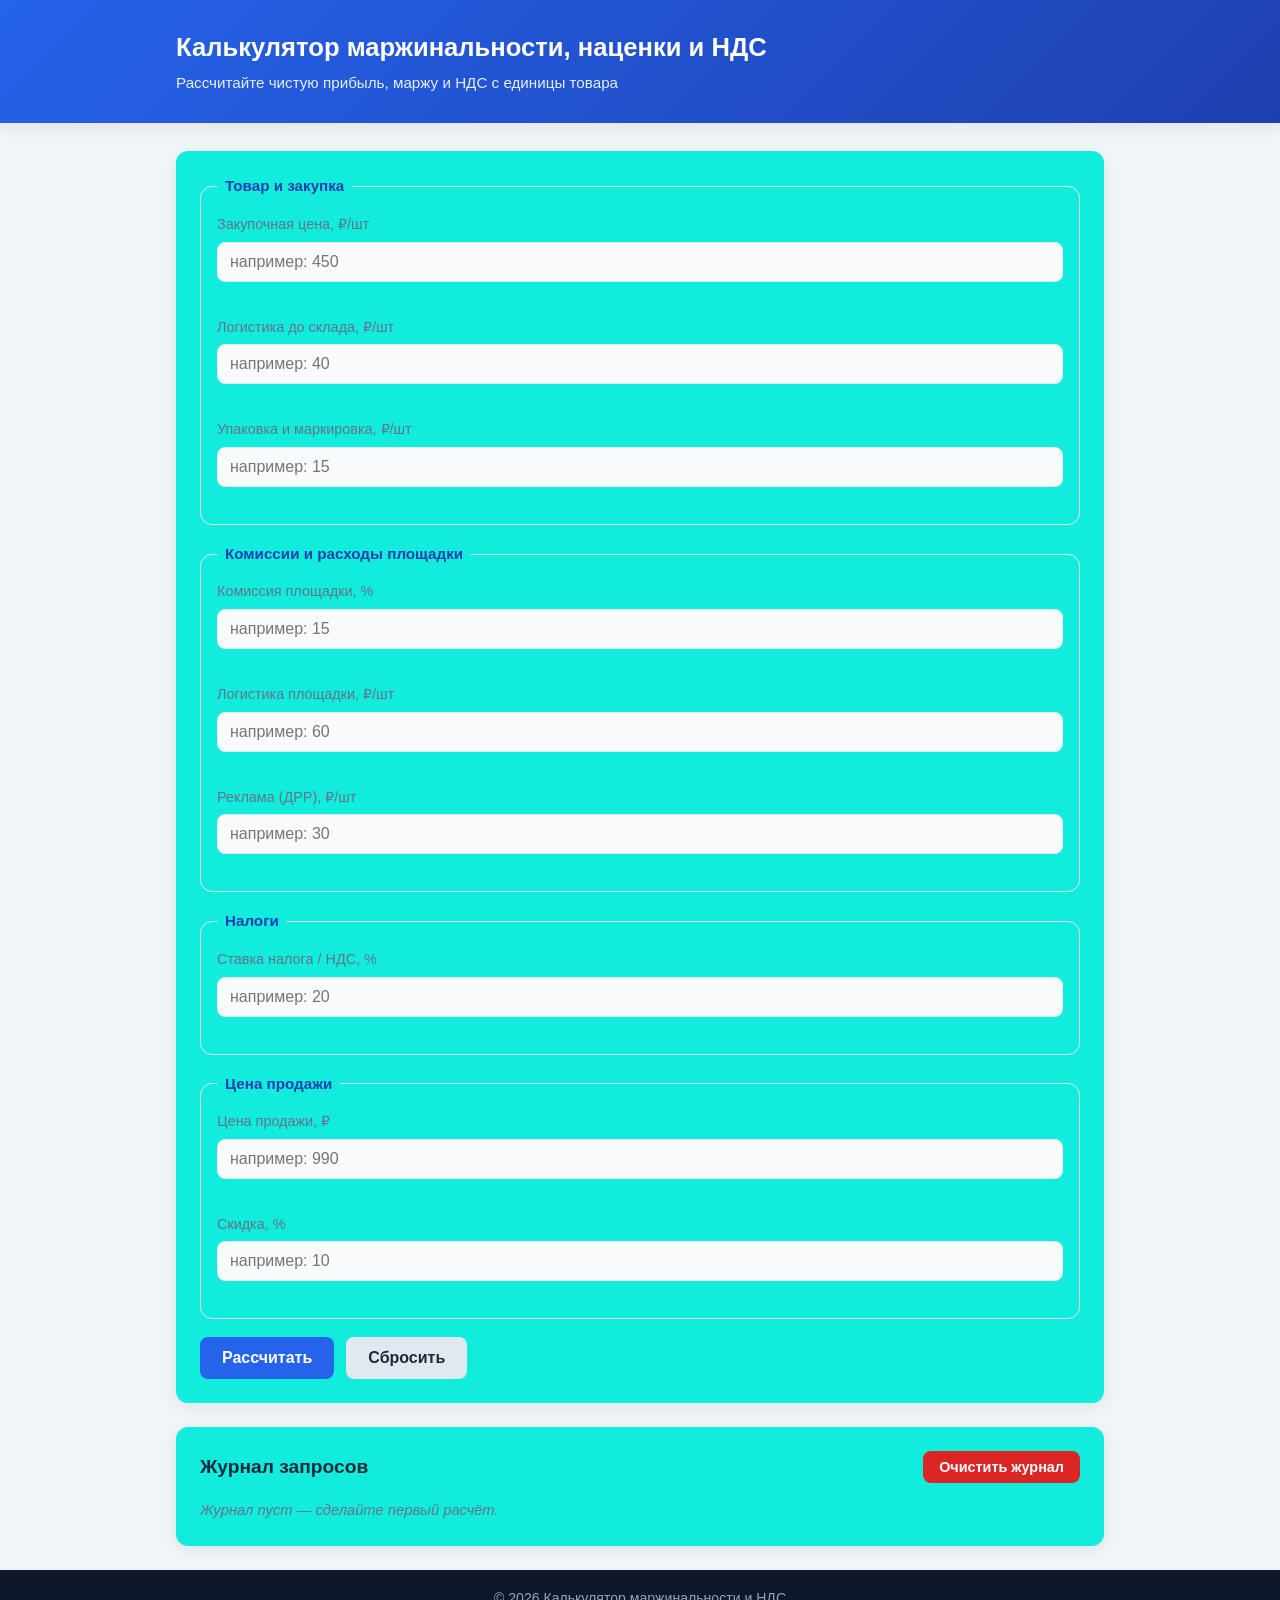
<file: index.html>
<!DOCTYPE html>
<html lang="ru">
<head>
  <meta charset="UTF-8">
  <meta name="viewport" content="width=device-width, initial-scale=1.0">
  <title>Калькулятор маржинальности и НДС</title>
  <link rel="stylesheet" href="style.css">
</head>
<body>
  <header class="site-header">
    <div class="container">
      <h1>Калькулятор маржинальности, наценки и НДС</h1>
      <p class="subtitle">Рассчитайте чистую прибыль, маржу и НДС с единицы товара</p>
    </div>
  </header>

  <main class="container">
    <section class="calc-card">
      <form id="calcForm" novalidate>
        <fieldset>
          <legend>Товар и закупка</legend>

          <div class="field">
            <label for="purchasePrice">Закупочная цена, ₽/шт</label>
            <input type="text" id="purchasePrice" name="purchasePrice" inputmode="decimal" placeholder="например: 450">
            <span class="error-msg" data-for="purchasePrice"></span>
          </div>

          <div class="field">
            <label for="logisticsCost">Логистика до склада, ₽/шт</label>
            <input type="text" id="logisticsCost" name="logisticsCost" inputmode="decimal" placeholder="например: 40">
            <span class="error-msg" data-for="logisticsCost"></span>
          </div>

          <div class="field">
            <label for="packagingCost">Упаковка и маркировка, ₽/шт</label>
            <input type="text" id="packagingCost" name="packagingCost" inputmode="decimal" placeholder="например: 15">
            <span class="error-msg" data-for="packagingCost"></span>
          </div>
        </fieldset>

        <fieldset>
          <legend>Комиссии и расходы площадки</legend>

          <div class="field">
            <label for="commissionPercent">Комиссия площадки, %</label>
            <input type="text" id="commissionPercent" name="commissionPercent" inputmode="decimal" placeholder="например: 15">
            <span class="error-msg" data-for="commissionPercent"></span>
          </div>

          <div class="field">
            <label for="platformLogistics">Логистика площадки, ₽/шт</label>
            <input type="text" id="platformLogistics" name="platformLogistics" inputmode="decimal" placeholder="например: 60">
            <span class="error-msg" data-for="platformLogistics"></span>
          </div>

          <div class="field">
            <label for="adCost">Реклама (ДРР), ₽/шт</label>
            <input type="text" id="adCost" name="adCost" inputmode="decimal" placeholder="например: 30">
            <span class="error-msg" data-for="adCost"></span>
          </div>
        </fieldset>

        <fieldset>
          <legend>Налоги</legend>

          <div class="field">
            <label for="taxRate">Ставка налога / НДС, %</label>
            <input type="text" id="taxRate" name="taxRate" inputmode="decimal" placeholder="например: 20">
            <span class="error-msg" data-for="taxRate"></span>
          </div>
        </fieldset>

        <fieldset>
          <legend>Цена продажи</legend>

          <div class="field">
            <label for="salePrice">Цена продажи, ₽</label>
            <input type="text" id="salePrice" name="salePrice" inputmode="decimal" placeholder="например: 990">
            <span class="error-msg" data-for="salePrice"></span>
          </div>

          <div class="field">
            <label for="discountPercent">Скидка, %</label>
            <input type="text" id="discountPercent" name="discountPercent" inputmode="decimal" placeholder="например: 10">
            <span class="error-msg" data-for="discountPercent"></span>
          </div>
        </fieldset>

        <div class="actions">
          <button type="submit" class="btn btn-primary">Рассчитать</button>
          <button type="reset" class="btn btn-secondary" id="resetBtn">Сбросить</button>
        </div>
      </form>

      <div class="result" id="result" hidden>
        <h2>Результат расчёта</h2>
        <ul class="result-list">
          <li><span>Цена с учётом скидки:</span> <strong id="resFinalPrice">—</strong></li>
          <li><span>Себестоимость (с комиссиями):</span> <strong id="resCost">—</strong></li>
          <li><span>Налог / НДС:</span> <strong id="resTax">—</strong></li>
          <li><span>Чистая прибыль:</span> <strong id="resProfit">—</strong></li>
          <li><span>Маржинальность:</span> <strong id="resMargin">—</strong></li>
          <li><span>Наценка:</span> <strong id="resMarkup">—</strong></li>
        </ul>
        <p class="verdict" id="resVerdict"></p>
      </div>
    </section>

    <section class="journal-card">
      <div class="journal-header">
        <h2>Журнал запросов</h2>
        <button type="button" class="btn btn-danger" id="clearJournalBtn">Очистить журнал</button>
      </div>
      <ul class="journal-list" id="journalList"></ul>
      <p class="journal-empty" id="journalEmpty">Журнал пуст — сделайте первый расчёт.</p>
    </section>
  </main>

  <footer class="site-footer">
    <div class="container">
      <p>© 2026 Калькулятор маржинальности и НДС</p>
    </div>
  </footer>

  <script src="script.js"></script>
</body>
</html>
</file>
<file: style.css>
/* ===== Базовые настройки ===== */
* {
  box-sizing: border-box;
  margin: 0;
  padding: 0;
}

:root {
  --primary: #2563eb;
  --primary-dark: #1e40af;
  --danger: #dc2626;
  --danger-dark: #991b1b;
  --success: #16a34a;
  --bg: #f1f5f9;
  --card-bg: #11ecdd;
  --text: #1e293b;
  --text-muted: #64748b;
  --border: #e2e8f0;
  --shadow: 0 4px 16px rgba(15, 23, 42, 0.08);
  --radius: 12px;
}

body {
  font-family: -apple-system, BlinkMacSystemFont, "Segoe UI", Roboto, Arial, sans-serif;
  background: var(--bg);
  color: var(--text);
  line-height: 1.5;
  min-height: 100vh;
  display: flex;
  flex-direction: column;
}

.container {
  width: 100%;
  max-width: 960px;
  margin: 0 auto;
  padding: 0 16px;
}

/* ===== Header ===== */
.site-header {
  background: linear-gradient(135deg, var(--primary), var(--primary-dark));
  color: #fff;
  padding: 28px 0;
  margin-bottom: 28px;
  box-shadow: var(--shadow);
}

.site-header h1 {
  font-size: 1.6rem;
  font-weight: 700;
}

.site-header .subtitle {
  margin-top: 6px;
  font-size: 0.95rem;
  opacity: 0.9;
}

/* ===== Cards ===== */
.calc-card,
.journal-card {
  background: var(--card-bg);
  border-radius: var(--radius);
  box-shadow: var(--shadow);
  padding: 24px;
  margin-bottom: 24px;
}

/* ===== Fieldset ===== */
fieldset {
  border: 1px solid var(--border);
  border-radius: var(--radius);
  padding: 16px;
  margin-bottom: 18px;
}

legend {
  font-weight: 600;
  padding: 0 8px;
  color: var(--primary-dark);
  font-size: 0.95rem;
}

/* ===== Fields ===== */
.field {
  margin-bottom: 14px;
}

.field:last-child {
  margin-bottom: 0;
}

.field label {
  display: block;
  font-size: 0.9rem;
  margin-bottom: 6px;
  color: var(--text-muted);
  font-weight: 500;
}

.field input {
  width: 100%;
  padding: 10px 12px;
  font-size: 1rem;
  border: 1px solid var(--border);
  border-radius: 8px;
  background: #f8fafc;
  color: var(--text);
  transition: border-color 0.2s, box-shadow 0.2s, background 0.2s;
}

.field input:focus {
  outline: none;
  border-color: var(--primary);
  background: #fff;
  box-shadow: 0 0 0 3px rgba(37, 99, 235, 0.15);
}

.field input.invalid {
  border-color: var(--danger);
  background: #fef2f2;
}

.field input.invalid:focus {
  box-shadow: 0 0 0 3px rgba(220, 38, 38, 0.15);
}

/* ===== Error messages ===== */
.error-msg {
  display: block;
  margin-top: 6px;
  font-size: 0.85rem;
  color: var(--danger);
  min-height: 1.1em;
  font-weight: 500;
}

/* ===== Buttons ===== */
.actions {
  display: flex;
  gap: 12px;
  flex-wrap: wrap;
  margin-top: 8px;
}

.btn {
  display: inline-block;
  padding: 12px 22px;
  font-size: 1rem;
  font-weight: 600;
  border: none;
  border-radius: 8px;
  cursor: pointer;
  transition: background 0.2s, transform 0.05s;
  text-decoration: none;
  text-align: center;
  font-family: inherit;
}

.btn:active {
  transform: translateY(1px);
}

.btn-primary {
  background: var(--primary);
  color: #fff;
}
.btn-primary:hover {
  background: var(--primary-dark);
}

.btn-secondary {
  background: #e2e8f0;
  color: var(--text);
}
.btn-secondary:hover {
  background: #cbd5e1;
}

.btn-danger {
  background: var(--danger);
  color: #fff;
  font-size: 0.9rem;
  padding: 8px 16px;
}
.btn-danger:hover {
  background: var(--danger-dark);
}

/* ===== Result block ===== */
.result {
  margin-top: 24px;
  padding: 20px;
  border-radius: var(--radius);
  background: #f0fdf4;
  border: 1px solid #bbf7d0;
}

.result h2 {
  font-size: 1.15rem;
  margin-bottom: 14px;
  color: var(--success);
}

.result-list {
  list-style: none;
}

.result-list li {
  display: flex;
  justify-content: space-between;
  padding: 8px 0;
  border-bottom: 1px dashed #d1fae5;
  font-size: 0.98rem;
}

.result-list li:last-child {
  border-bottom: none;
}

.result-list li strong {
  color: var(--text);
  white-space: nowrap;
}

.verdict {
  margin-top: 14px;
  font-size: 0.95rem;
  font-weight: 600;
  color: var(--text);
}

/* ===== Journal ===== */
.journal-header {
  display: flex;
  justify-content: space-between;
  align-items: center;
  margin-bottom: 16px;
  flex-wrap: wrap;
  gap: 12px;
}

.journal-header h2 {
  font-size: 1.2rem;
}

.journal-list {
  list-style: none;
  max-height: 480px;
  overflow-y: auto;
  padding-right: 6px;
}

.journal-item {
  background: #f8fafc;
  border: 1px solid var(--border);
  border-left: 4px solid var(--primary);
  border-radius: 8px;
  padding: 12px 14px;
  margin-bottom: 10px;
  font-size: 0.9rem;
  animation: fadeIn 0.3s ease;
}

.journal-item.error-log {
  border-left-color: var(--danger);
  background: #fef2f2;
}

.journal-item .journal-time {
  font-size: 0.78rem;
  color: var(--text-muted);
  margin-bottom: 6px;
  font-weight: 500;
}

.journal-item .journal-line {
  margin: 2px 0;
}

.journal-item .journal-line strong {
  color: var(--text);
}

.journal-empty {
  color: var(--text-muted);
  font-style: italic;
  font-size: 0.92rem;
}

/* ===== 404 page ===== */
.error-page {
  background: var(--card-bg);
  border-radius: var(--radius);
  box-shadow: var(--shadow);
  padding: 48px 24px;
  text-align: center;
}

.error-code {
  font-size: 5rem;
  font-weight: 800;
  color: var(--primary);
  line-height: 1;
  margin-bottom: 12px;
}

.error-page h2 {
  font-size: 1.5rem;
  margin-bottom: 12px;
}

.error-text {
  color: var(--text-muted);
  max-width: 480px;
  margin: 0 auto 24px;
}

/* ===== Footer ===== */
.site-footer {
  margin-top: auto;
  background: #0f172a;
  color: #94a3b8;
  padding: 18px 0;
  text-align: center;
  font-size: 0.88rem;
}

/* ===== Animations ===== */
@keyframes fadeIn {
  from { opacity: 0; transform: translateY(-6px); }
  to { opacity: 1; transform: translateY(0); }
}

/* ===== Адаптив ===== */
@media (max-width: 640px) {
  .site-header {
    padding: 20px 0;
    margin-bottom: 18px;
  }
  .site-header h1 {
    font-size: 1.25rem;
  }
  .calc-card,
  .journal-card {
    padding: 16px;
  }
  fieldset {
    padding: 12px;
  }
  .actions {
    flex-direction: column;
  }
  .btn {
    width: 100%;
  }
  .result-list li {
    flex-direction: column;
    align-items: flex-start;
    gap: 2px;
  }
  .error-code {
    font-size: 3.5rem;
  }
}
</file>
